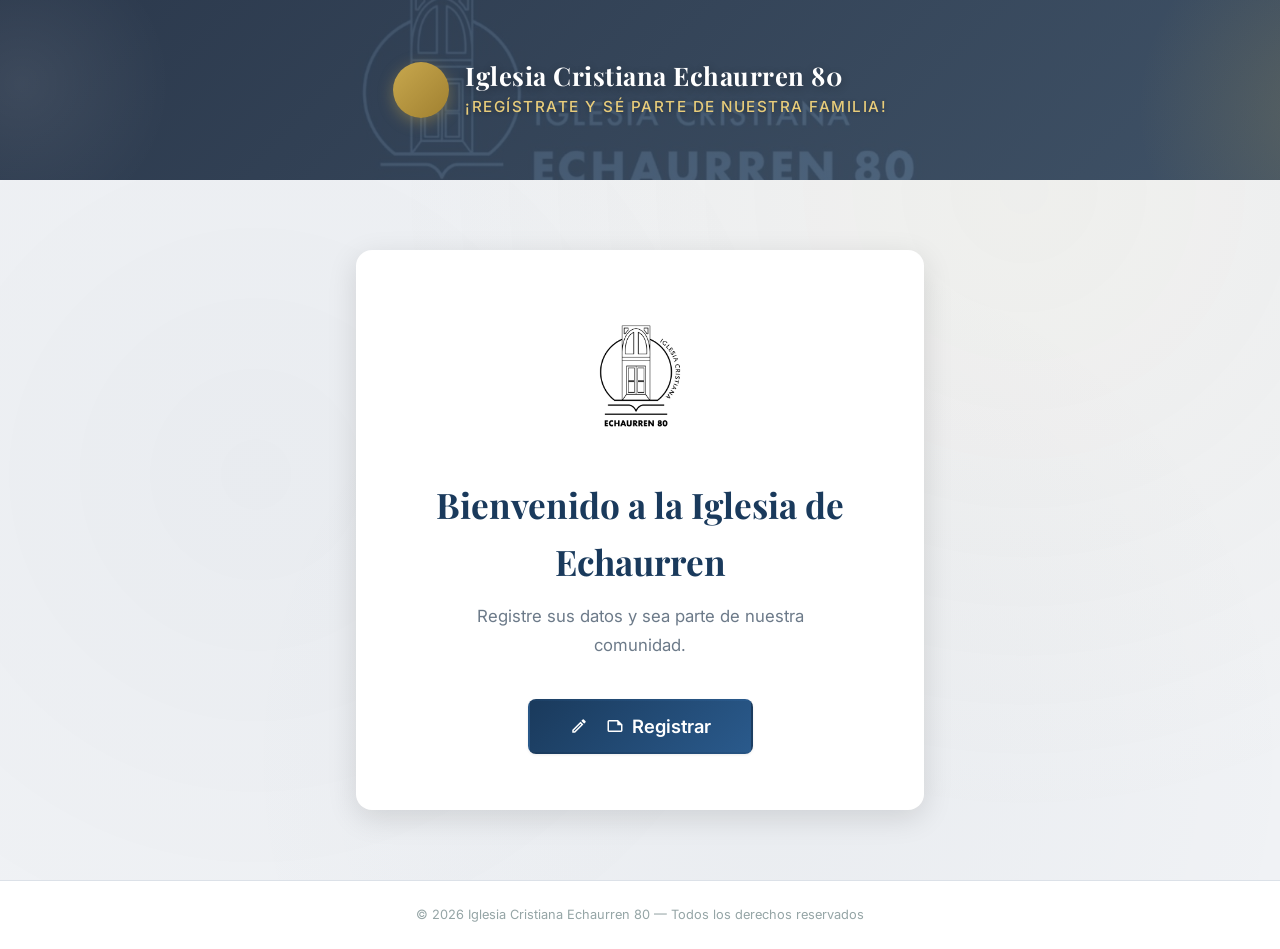
<file: index.html>
<!DOCTYPE html>
<html lang="es">
<head>
    <meta charset="UTF-8">
    <meta name="viewport" content="width=device-width, initial-scale=1.0">
    <title>Registro ICECH</title>
    <link rel="icon" type="image/x-icon" href="favicon.ico">
    <link rel="icon" type="image/png" sizes="32x32" href="favicon.png">
    <link rel="stylesheet" href="css/styles.css">
    <link rel="preconnect" href="https://fonts.googleapis.com">
    <link rel="preconnect" href="https://fonts.gstatic.com" crossorigin>
    <link href="https://fonts.googleapis.com/css2?family=Inter:wght@300;400;500;600;700&family=Playfair+Display:wght@600;700&display=swap" rel="stylesheet">
    <link href="https://fonts.googleapis.com/icon?family=Material+Icons+Outlined" rel="stylesheet">
</head>
<body>
    <div class="page-wrapper">
        <!-- Header -->
        <header class="header">
            <div class="header__overlay"></div>
            <div class="header__logo">
                <div class="header__icon">
                    <span class="material-icons-outlined">church</span>
                </div>
                <div class="header__text">
                    <h1 class="header__title">Iglesia Cristiana Echaurren 80</h1>
                    <p class="header__subtitle">¡Regístrate y sé parte de nuestra familia!</p>
                </div>
            </div>
        </header>

        <!-- Welcome Screen -->
        <section class="welcome-screen active" id="stepWelcome">
            <div class="welcome-container">
                <div class="welcome-logo">
                    <img src="NEGRO Propuesta colores logo echaurren.png" alt="Logo Iglesia Cristiana Echaurren 80">
                </div>
                <h2 class="welcome-title">Bienvenido a la Iglesia de Echaurren</h2>
                <p class="welcome-message">Registre sus datos y sea parte de nuestra comunidad.</p>
                <button type="button" class="btn btn--primary btn--large" onclick="startRegistration()">
                    <span class="material-icons-outlined">edit_note</span>
                    Registrar
                </button>
            </div>
        </section>

        <!-- Progress Bar -->
        <div class="progress-container" id="progressContainer" style="display: none;">
            <div class="progress-bar">
                <div class="progress-bar__fill" id="progressFill"></div>
            </div>
            <div class="progress-steps">
                <div class="progress-step active" data-step="1">
                    <div class="progress-step__circle">
                        <span class="material-icons-outlined">person</span>
                    </div>
                    <span class="progress-step__label">Información Personal</span>
                </div>
                <div class="progress-step" data-step="2">
                    <div class="progress-step__circle">
                        <span class="material-icons-outlined">family_restroom</span>
                    </div>
                    <span class="progress-step__label">Contacto y Familia</span>
                </div>
                <div class="progress-step" data-step="3">
                    <div class="progress-step__circle">
                        <span class="material-icons-outlined">auto_stories</span>
                    </div>
                    <span class="progress-step__label">Vida Espiritual</span>
                </div>
            </div>
        </div>

        <!-- Form Container -->
        <main class="form-container" id="formContainer" style="display: none;">
            <!-- Botón Salir -->
            <div class="exit-bar">
                <button type="button" class="btn btn--exit" onclick="exitRegistration()">
                    <span class="material-icons-outlined">arrow_back</span>
                    Salir
                </button>
            </div>

            <form id="censoForm" novalidate>

                <!-- Step 1: Información Personal -->
                <section class="form-step" id="step1">
                    <div class="form-step__header">
                        <h2 class="form-step__title">Información Personal</h2>
                        <p class="form-step__description">Ingrese sus datos personales básicos.</p>
                    </div>

                    <div class="form-grid">
                        <div class="form-group form-group--full">
                            <label class="form-label">
                                <span class="material-icons-outlined form-label__icon">groups</span>
                                ¿Es miembro de la Iglesia de Echaurren o es visita? <span class="required">*</span>
                            </label>
                            <div class="toggle-group">
                                <button type="button" class="toggle-btn toggle-btn--wide" id="tipoMiembro" onclick="toggleTipoAsistente('MIEMBRO')">
                                    <span class="material-icons-outlined">church</span> Miembro
                                </button>
                                <button type="button" class="toggle-btn toggle-btn--wide" id="tipoVisita" onclick="toggleTipoAsistente('VISITA')">
                                    <span class="material-icons-outlined">person_add</span> Visita
                                </button>
                            </div>
                            <input type="hidden" id="tipoAsistente" name="tipoAsistente" value="">
                            <span class="form-error" id="tipoAsistenteError">Por favor indique si es miembro o visita</span>
                        </div>

                        <!-- Campos que aparecen después de seleccionar tipo -->
                        <div class="form-group--conditional-fields" id="step1Fields" style="display: none;">
                            <!-- Campo condicional: Iglesia de origen (solo visitas) -->
                            <div class="form-group form-group--full visita-container" id="iglesiaOrigenContainer" style="display: none;">
                                <label for="iglesiaOrigen" class="form-label">
                                    <span class="material-icons-outlined form-label__icon">meeting_room</span>
                                    ¿Viene de otra iglesia? <span class="form-hint--inline">(opcional)</span>
                                </label>
                                <input type="text" id="iglesiaOrigen" name="iglesiaOrigen" class="form-input" 
                                       placeholder="Ej: Iglesia Bautista de Santiago">
                            </div>
                            <div class="form-group">
                                <label for="nombre" class="form-label">
                                    <span class="material-icons-outlined form-label__icon">badge</span>
                                    Nombre <span class="required">*</span>
                                </label>
                                <input type="text" id="nombre" name="nombre" class="form-input" 
                                       placeholder="Ej: Juan" required autocomplete="given-name">
                                <span class="form-error" id="nombreError">Por favor ingrese su nombre</span>
                            </div>

                            <div class="form-group">
                                <label for="apellido" class="form-label">
                                    <span class="material-icons-outlined form-label__icon">badge</span>
                                    Apellido <span class="required">*</span>
                                </label>
                                <input type="text" id="apellido" name="apellido" class="form-input" 
                                       placeholder="Ej: Pérez" required autocomplete="family-name">
                                <span class="form-error" id="apellidoError">Por favor ingrese su apellido</span>
                            </div>

                            <div class="form-group">
                                <label for="fechaNacimiento" class="form-label">
                                    <span class="material-icons-outlined form-label__icon">calendar_today</span>
                                    Fecha de Nacimiento <span class="required">*</span>
                                </label>
                                <input type="date" id="fechaNacimiento" name="fechaNacimiento" class="form-input" 
                                       required max="">
                                <span class="form-error" id="fechaNacimientoError">Por favor seleccione su fecha de nacimiento</span>
                            </div>

                            <div class="form-group">
                                <label for="estadoCivil" class="form-label">
                                    <span class="material-icons-outlined form-label__icon">favorite</span>
                                    Estado Civil <span class="required">*</span>
                                </label>
                                <div class="select-wrapper">
                                    <select id="estadoCivil" name="estadoCivil" class="form-select" required>
                                        <option value="" disabled selected>Seleccione una opción</option>
                                        <option value="SOLTERO">Soltero/a</option>
                                        <option value="CASADO">Casado/a</option>
                                        <option value="DIVORCIADO">Divorciado/a</option>
                                        <option value="VIUDO">Viudo/a</option>
                                    </select>
                                    <span class="material-icons-outlined select-arrow">expand_more</span>
                                </div>
                                <span class="form-error" id="estadoCivilError">Por favor seleccione su estado civil</span>
                            </div>
                        </div>
                    </div>

                    <div class="form-actions">
                        <div></div>
                        <button type="button" class="btn btn--primary" onclick="nextStep(2)">
                            Siguiente
                            <span class="material-icons-outlined">arrow_forward</span>
                        </button>
                    </div>
                </section>

                <!-- Step 2: Contacto y Familia -->
                <section class="form-step" id="step2">
                    <div class="form-step__header">
                        <h2 class="form-step__title">Contacto y Familia</h2>
                        <p class="form-step__description">Ingrese su información de contacto y datos familiares.</p>
                    </div>

                    <div class="form-grid">
                        <div class="form-group form-group--full">
                            <label for="direccion" class="form-label">
                                <span class="material-icons-outlined form-label__icon">home</span>
                                Dirección <span class="required">*</span>
                            </label>
                            <input type="text" id="direccion" name="direccion" class="form-input" 
                                   placeholder="Ej: Calle Echaurren 80" required autocomplete="street-address">
                            <span class="form-error" id="direccionError">Por favor ingrese su dirección</span>
                        </div>

                        <div class="form-group">
                            <label for="comuna" class="form-label">
                                <span class="material-icons-outlined form-label__icon">location_on</span>
                                Comuna <span class="required">*</span>
                            </label>
                            <div class="select-wrapper">
                                <select id="comuna" name="comuna" class="form-select" required>
                                    <option value="" disabled selected>Seleccione una comuna</option>
                                    <option value="Santiago">Santiago</option>
                                    <option value="Providencia">Providencia</option>
                                    <option value="Las Condes">Las Condes</option>
                                    <option value="Ñuñoa">Ñuñoa</option>
                                    <option value="Macul">Macul</option>
                                    <option value="La Florida">La Florida</option>
                                    <option value="Puente Alto">Puente Alto</option>
                                    <option value="Maipú">Maipú</option>
                                    <option value="San Bernardo">San Bernardo</option>
                                    <option value="La Granja">La Granja</option>
                                    <option value="San Ramón">San Ramón</option>
                                    <option value="La Pintana">La Pintana</option>
                                    <option value="El Bosque">El Bosque</option>
                                    <option value="San Miguel">San Miguel</option>
                                    <option value="La Cisterna">La Cisterna</option>
                                    <option value="Pedro Aguirre Cerda">Pedro Aguirre Cerda</option>
                                    <option value="Lo Espejo">Lo Espejo</option>
                                    <option value="Cerrillos">Cerrillos</option>
                                    <option value="Estación Central">Estación Central</option>
                                    <option value="Quinta Normal">Quinta Normal</option>
                                    <option value="Lo Prado">Lo Prado</option>
                                    <option value="Pudahuel">Pudahuel</option>
                                    <option value="Cerro Navia">Cerro Navia</option>
                                    <option value="Renca">Renca</option>
                                    <option value="Quilicura">Quilicura</option>
                                    <option value="Independencia">Independencia</option>
                                    <option value="Recoleta">Recoleta</option>
                                    <option value="Conchalí">Conchalí</option>
                                    <option value="Huechuraba">Huechuraba</option>
                                    <option value="Vitacura">Vitacura</option>
                                    <option value="Lo Barnechea">Lo Barnechea</option>
                                    <option value="La Reina">La Reina</option>
                                    <option value="Peñalolén">Peñalolén</option>
                                    <option value="San Joaquín">San Joaquín</option>
                                    <option value="Otra">Otra</option>
                                </select>
                                <span class="material-icons-outlined select-arrow">expand_more</span>
                            </div>
                            <span class="form-error" id="comunaError">Por favor seleccione su comuna</span>
                        </div>

                        <div class="form-group">
                            <label for="profesion" class="form-label">
                                <span class="material-icons-outlined form-label__icon">work</span>
                                Profesión / Ocupación
                            </label>
                            <input type="text" id="profesion" name="profesion" class="form-input" 
                                   placeholder="Ej: Ingeniero, Estudiante, Dueña de casa">
                        </div>

                        <!-- Teléfono con código de país -->
                        <div class="form-group">
                            <label for="telefono" class="form-label">
                                <span class="material-icons-outlined form-label__icon">phone</span>
                                Teléfono
                            </label>
                            <div class="phone-input-group">
                                <select id="codigoPais" class="phone-code-select">
                                    <option value="+56">🇨🇱 +56</option>
                                    <option value="+54">🇦🇷 +54</option>
                                    <option value="+591">🇧🇴 +591</option>
                                    <option value="+55">🇧🇷 +55</option>
                                    <option value="+57">🇨🇴 +57</option>
                                    <option value="+593">🇪🇨 +593</option>
                                    <option value="+52">🇲🇽 +52</option>
                                    <option value="+51">🇵🇪 +51</option>
                                    <option value="+595">🇵🇾 +595</option>
                                    <option value="+598">🇺🇾 +598</option>
                                    <option value="+58">🇻🇪 +58</option>
                                    <option value="+509">🇭🇹 +509</option>
                                    <option value="+1">🇺🇸 +1</option>
                                    <option value="+34">🇪🇸 +34</option>
                                </select>
                                <input type="tel" id="telefono" name="telefono" class="form-input phone-number-input"
                                       placeholder="9 1234 5678">
                            </div>
                            <span class="form-error" id="telefonoError">Por favor ingrese un número de teléfono válido</span>
                        </div>

                        <!-- Email -->
                        <div class="form-group">
                            <label for="email" class="form-label">
                                <span class="material-icons-outlined form-label__icon">email</span>
                                Correo Electrónico
                            </label>
                            <input type="email" id="email" name="email" class="form-input"
                                   placeholder="ejemplo@correo.com">
                            <span class="form-error" id="emailError">Por favor ingrese un correo electrónico válido</span>
                        </div>

                        <div class="form-group form-group--full">
                            <label class="form-label">
                                <span class="material-icons-outlined form-label__icon">child_care</span>
                                ¿Tiene hijos?
                            </label>
                            <div class="toggle-group">
                                <button type="button" class="toggle-btn" id="hijosNo" onclick="toggleHijos(false)">
                                    <span class="material-icons-outlined">close</span> No
                                </button>
                                <button type="button" class="toggle-btn" id="hijosSi" onclick="toggleHijos(true)">
                                    <span class="material-icons-outlined">check</span> Sí
                                </button>
                            </div>
                        </div>

                        <!-- Campos dinámicos para hijos -->
                        <div class="form-group form-group--full hijos-container" id="hijosContainer" style="display: none;">
                            <label class="form-label">
                                <span class="material-icons-outlined form-label__icon">group</span>
                                Nombre de los hijos
                            </label>
                            <div id="hijosFields">
                                <div class="hijo-field">
                                    <input type="text" name="hijo_1" class="form-input" 
                                           placeholder="Nombre del hijo/a">
                                    <button type="button" class="btn-icon btn-icon--remove" onclick="removeHijo(this)" title="Eliminar">
                                        <span class="material-icons-outlined">remove_circle</span>
                                    </button>
                                </div>
                            </div>
                            <button type="button" class="btn btn--outline btn--sm" onclick="addHijo()">
                                <span class="material-icons-outlined">add_circle</span>
                                Agregar otro hijo
                            </button>
                        </div>
                    </div>

                    <div class="form-actions">
                        <button type="button" class="btn btn--secondary" onclick="prevStep(1)">
                            <span class="material-icons-outlined">arrow_back</span>
                            Anterior
                        </button>
                        <button type="button" class="btn btn--primary" onclick="nextStep(3)">
                            Siguiente
                            <span class="material-icons-outlined">arrow_forward</span>
                        </button>
                    </div>
                </section>

                <!-- Step 3: Vida Espiritual -->
                <section class="form-step" id="step3">
                    <div class="form-step__header">
                        <h2 class="form-step__title">Vida Espiritual</h2>
                        <p class="form-step__description">Cuéntenos sobre su vida espiritual.</p>
                    </div>

                    <div class="form-grid">
                        <div class="form-group form-group--full">
                            <label class="form-label">
                                <span class="material-icons-outlined form-label__icon">water_drop</span>
                                ¿Ha sido bautizado/a? <span class="required">*</span>
                            </label>
                            <div class="toggle-group">
                                <button type="button" class="toggle-btn" id="bautizadoNo" onclick="toggleBautizado(false)">
                                    <span class="material-icons-outlined">close</span> No
                                </button>
                                <button type="button" class="toggle-btn" id="bautizadoSi" onclick="toggleBautizado(true)">
                                    <span class="material-icons-outlined">check</span> Sí
                                </button>
                            </div>
                            <input type="hidden" id="bautizado" name="bautizado" value="">
                            <span class="form-error" id="bautizadoError">Por favor indique si ha sido bautizado/a</span>
                        </div>

                        <div class="form-group form-group--full">
                            <label for="fechaConversion" class="form-label">
                                <span class="material-icons-outlined form-label__icon">event</span>
                                Fecha Aproximada de Conversión
                            </label>
                            <div class="date-approx-group">
                                <div class="date-approx-field">
                                    <label for="mesConversion" class="form-label--small">Mes</label>
                                    <div class="select-wrapper">
                                        <select id="mesConversion" name="mesConversion" class="form-select">
                                            <option value="" disabled selected>Mes</option>
                                            <option value="01">Enero</option>
                                            <option value="02">Febrero</option>
                                            <option value="03">Marzo</option>
                                            <option value="04">Abril</option>
                                            <option value="05">Mayo</option>
                                            <option value="06">Junio</option>
                                            <option value="07">Julio</option>
                                            <option value="08">Agosto</option>
                                            <option value="09">Septiembre</option>
                                            <option value="10">Octubre</option>
                                            <option value="11">Noviembre</option>
                                            <option value="12">Diciembre</option>
                                        </select>
                                        <span class="material-icons-outlined select-arrow">expand_more</span>
                                    </div>
                                </div>
                                <div class="date-approx-field">
                                    <label for="anioConversion" class="form-label--small">Año</label>
                                    <input type="number" id="anioConversion" name="anioConversion" class="form-input" 
                                           placeholder="Ej: 2010" min="1950" max="2026">
                                </div>
                            </div>
                            <p class="form-hint">Si no recuerda la fecha exacta, puede indicar solo el año.</p>
                        </div>
                    </div>

                    <div class="form-actions">
                        <button type="button" class="btn btn--secondary" onclick="prevStep(2)">
                            <span class="material-icons-outlined">arrow_back</span>
                            Anterior
                        </button>
                        <button type="button" class="btn btn--primary btn--success" onclick="submitForm()">
                            <span class="material-icons-outlined">send</span>
                            Enviar Registro
                        </button>
                    </div>
                </section>

                <!-- Loading State -->
                <section class="form-step" id="stepLoading">
                    <div class="loading-container">
                        <div class="loading-spinner"></div>
                        <h2 class="loading-title">Enviando registro...</h2>
                        <p class="loading-message">Por favor espere mientras guardamos sus datos.</p>
                    </div>
                </section>

                <!-- Error State -->
                <section class="form-step" id="stepError">
                    <div class="error-container">
                        <div class="error-icon">
                            <span class="material-icons-outlined">error_outline</span>
                        </div>
                        <h2 class="error-title">Error al enviar</h2>
                        <p class="error-message">No se pudo guardar el registro. Por favor verifique su conexión a internet e intente nuevamente.</p>
                        <p id="errorDetail" class="error-message" style="display:none; font-size: 0.85rem; color: #b91c1c; margin-top: 8px; background: #fef2f2; padding: 8px 12px; border-radius: 6px; word-break: break-word;"></p>
                        <div class="error-actions">
                            <button type="button" class="btn btn--primary" onclick="retrySubmit()">
                                <span class="material-icons-outlined">refresh</span>
                                Reintentar
                            </button>
                            <button type="button" class="btn btn--secondary" onclick="resetForm()">
                                <span class="material-icons-outlined">arrow_back</span>
                                Volver al inicio
                            </button>
                        </div>
                    </div>
                </section>

                <!-- Success Message -->
                <section class="form-step" id="stepSuccess">
                    <div class="success-container">
                        <div class="success-icon">
                            <span class="material-icons-outlined">check_circle</span>
                        </div>
                        <h2 class="success-title">¡Registro Exitoso!</h2>
                        <p class="success-message">Gracias por registrarte en la Iglesia Cristiana Echaurren 80. Sus datos han sido guardados correctamente.</p>
                        <button type="button" class="btn btn--primary" onclick="resetForm()">
                            <span class="material-icons-outlined">refresh</span>
                            Registrar otra persona
                        </button>
                    </div>
                </section>

            </form>
        </main>

        <!-- Footer -->
        <footer class="footer">
            <p>&copy; 2026 Iglesia Cristiana Echaurren 80 &mdash; Todos los derechos reservados</p>
        </footer>
    </div>

    <script src="js/app.js"></script>
</body>
</html>
</file>
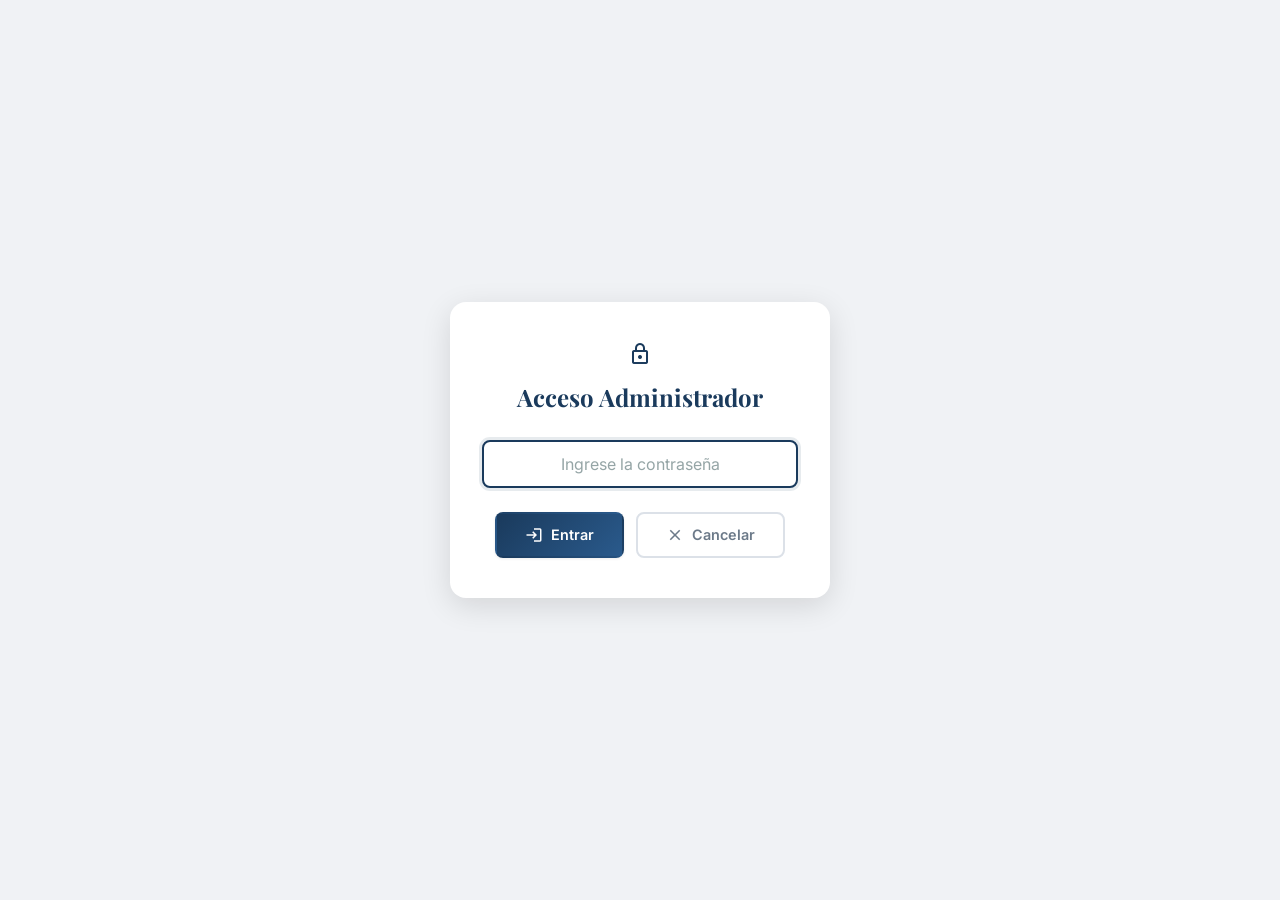
<file: admin.html>
<!DOCTYPE html>
<html lang="es">
<head>
    <meta charset="UTF-8">
    <meta name="viewport" content="width=device-width, initial-scale=1.0">
    <title>Admin — ICECH</title>
    <link rel="icon" type="image/x-icon" href="favicon.ico">
    <link rel="icon" type="image/png" sizes="32x32" href="favicon.png">
    <link rel="stylesheet" href="css/styles.css">
    <link rel="preconnect" href="https://fonts.googleapis.com">
    <link rel="preconnect" href="https://fonts.gstatic.com" crossorigin>
    <link href="https://fonts.googleapis.com/css2?family=Inter:wght@300;400;500;600;700&family=Playfair+Display:wght@600;700&display=swap" rel="stylesheet">
    <link href="https://fonts.googleapis.com/icon?family=Material+Icons+Outlined" rel="stylesheet">
</head>
<body>
    <!-- Admin Panel -->
    <div class="admin-overlay" id="adminOverlay">
        <!-- Login Modal -->
        <div class="admin-login" id="adminLogin">
            <div class="admin-login__card">
                <span class="material-icons-outlined admin-login__icon">lock</span>
                <h2 class="admin-login__title">Acceso Administrador</h2>
                <div class="admin-login__field">
                    <input type="password" id="adminPassword" class="form-input" placeholder="Ingrese la contraseña" onkeydown="if(event.key==='Enter') adminLogin()">
                    <p id="adminPasswordError" class="form-error">Contraseña incorrecta</p>
                </div>
                <div class="admin-login__actions">
                    <button type="button" class="btn btn--primary" onclick="adminLogin()">
                        <span class="material-icons-outlined">login</span> Entrar
                    </button>
                    <button type="button" class="btn btn--secondary" onclick="window.location.href='index.html'">
                        <span class="material-icons-outlined">close</span> Cancelar
                    </button>
                </div>
            </div>
        </div>

        <!-- Admin Dashboard -->
        <div class="admin-dashboard" id="adminDashboard" style="display: none;">
            <div class="admin-dashboard__header">
                <h2 class="admin-dashboard__title">
                    <span class="material-icons-outlined">dashboard</span>
                    Panel de Administración
                </h2>
                <div class="admin-dashboard__actions">
                    <button type="button" class="btn btn--secondary btn--sm" onclick="loadAdminData()">
                        <span class="material-icons-outlined">refresh</span> Actualizar
                    </button>
                    <button type="button" class="btn btn--exit btn--sm" onclick="window.location.href='index.html'">
                        <span class="material-icons-outlined">logout</span> Salir
                    </button>
                </div>
            </div>
            <div class="admin-dashboard__stats" id="adminStats"></div>
            <div class="admin-dashboard__search">
                <span class="material-icons-outlined">search</span>
                <input type="text" id="adminSearch" class="form-input" placeholder="Buscar por nombre, apellido, comuna..." oninput="filterAdminTable()">
            </div>
            <div class="admin-table-wrapper">
                <table class="admin-table" id="adminTable">
                    <thead id="adminTableHead"></thead>
                    <tbody id="adminTableBody"></tbody>
                </table>
                <div class="admin-empty" id="adminEmpty" style="display: none;">
                    <span class="material-icons-outlined">inbox</span>
                    <p>No hay registros</p>
                </div>
                <div class="admin-loading" id="adminLoading">
                    <div class="loading-spinner"></div>
                    <p>Cargando registros...</p>
                </div>
            </div>
        </div>
    </div>

    <!-- Modal Editar Registro -->
    <div class="modal-overlay" id="editModal" style="display: none;">
        <div class="modal-card">
            <div class="modal-header">
                <h3><span class="material-icons-outlined">edit</span> Editar Registro</h3>
                <button type="button" class="btn-icon" onclick="closeEditModal()">
                    <span class="material-icons-outlined">close</span>
                </button>
            </div>
            <div class="modal-body" id="editModalBody"></div>
            <div class="modal-footer">
                <button type="button" class="btn btn--primary" onclick="saveEditedRecord()">
                    <span class="material-icons-outlined">save</span> Guardar
                </button>
                <button type="button" class="btn btn--secondary" onclick="closeEditModal()">
                    Cancelar
                </button>
            </div>
        </div>
    </div>

    <!-- Modal Confirmar Eliminar -->
    <div class="modal-overlay" id="deleteModal" style="display: none;">
        <div class="modal-card modal-card--sm">
            <div class="modal-header modal-header--danger">
                <h3><span class="material-icons-outlined">warning</span> Confirmar Eliminación</h3>
            </div>
            <div class="modal-body">
                <p>¿Está seguro de que desea eliminar este registro?</p>
                <p class="modal-record-name" id="deleteRecordName"></p>
                <p class="modal-warning">Esta acción no se puede deshacer.</p>
            </div>
            <div class="modal-footer">
                <button type="button" class="btn btn--danger" onclick="confirmDelete()">
                    <span class="material-icons-outlined">delete</span> Eliminar
                </button>
                <button type="button" class="btn btn--secondary" onclick="closeDeleteModal()">
                    Cancelar
                </button>
            </div>
        </div>
    </div>

    <script src="js/app.js"></script>
    <script>
        // Auto-focus en el campo de contraseña al cargar
        document.addEventListener('DOMContentLoaded', function () {
            document.getElementById('adminPassword').focus();
        });
    </script>
</body>
</html>
</file>
<file: css/styles.css>
/* ========================================
   CENSO IGLESIA CRISTIANA ECHAURREN 80
   Estilos principales
   ======================================== */

/* --- Reset & Variables --- */
:root {
    --color-primary: #1a3a5c;
    --color-primary-light: #2a5a8c;
    --color-primary-dark: #0f2440;
    --color-accent: #c8a84e;
    --color-accent-light: #e8cc7a;
    --color-accent-dark: #a08030;
    --color-success: #2e7d4f;
    --color-success-light: #e8f5e9;
    --color-error: #c0392b;
    --color-error-light: #fdecea;
    --color-bg: #f0f2f5;
    --color-bg-card: #ffffff;
    --color-text: #2c3e50;
    --color-text-light: #6c7a89;
    --color-text-lighter: #95a5a6;
    --color-border: #dce1e8;
    --color-border-focus: #1a3a5c;
    --shadow-sm: 0 1px 3px rgba(0, 0, 0, 0.08);
    --shadow-md: 0 4px 12px rgba(0, 0, 0, 0.1);
    --shadow-lg: 0 8px 30px rgba(0, 0, 0, 0.12);
    --shadow-xl: 0 12px 40px rgba(0, 0, 0, 0.15);
    --radius-sm: 8px;
    --radius-md: 12px;
    --radius-lg: 16px;
    --radius-xl: 24px;
    --transition: all 0.3s cubic-bezier(0.4, 0, 0.2, 1);
    --font-sans: 'Inter', -apple-system, BlinkMacSystemFont, 'Segoe UI', sans-serif;
    --font-display: 'Playfair Display', Georgia, serif;
}

*, *::before, *::after {
    margin: 0;
    padding: 0;
    box-sizing: border-box;
}

html {
    font-size: 16px;
    scroll-behavior: smooth;
}

body {
    font-family: var(--font-sans);
    background-color: var(--color-bg);
    color: var(--color-text);
    line-height: 1.6;
    min-height: 100vh;
    -webkit-font-smoothing: antialiased;
    -moz-osx-font-smoothing: grayscale;
}

/* --- Background Pattern --- */
.page-wrapper {
    min-height: 100vh;
    display: flex;
    flex-direction: column;
    background-image: 
        radial-gradient(circle at 20% 50%, rgba(26, 58, 92, 0.03) 0%, transparent 50%),
        radial-gradient(circle at 80% 20%, rgba(200, 168, 78, 0.05) 0%, transparent 50%),
        radial-gradient(circle at 60% 80%, rgba(26, 58, 92, 0.03) 0%, transparent 50%);
}

/* ========================================
   HEADER
   ======================================== */
.header {
    background: url('../banner.jpg') center center / cover no-repeat;
    padding: 3rem 2rem;
    text-align: center;
    position: relative;
    overflow: hidden;
    min-height: 180px;
    display: flex;
    align-items: center;
    justify-content: center;
}

.header__overlay {
    position: absolute;
    inset: 0;
    background: linear-gradient(135deg, rgba(15, 36, 64, 0.82) 0%, rgba(26, 58, 92, 0.75) 100%);
    z-index: 0;
}

.header::before {
    content: '';
    position: absolute;
    top: -50%;
    right: -20%;
    width: 400px;
    height: 400px;
    background: radial-gradient(circle, rgba(200, 168, 78, 0.2) 0%, transparent 70%);
    border-radius: 50%;
    z-index: 1;
}

.header::after {
    content: '';
    position: absolute;
    bottom: -30%;
    left: -10%;
    width: 300px;
    height: 300px;
    background: radial-gradient(circle, rgba(255, 255, 255, 0.08) 0%, transparent 70%);
    border-radius: 50%;
    z-index: 1;
}

.header__logo {
    display: flex;
    align-items: center;
    justify-content: center;
    gap: 1rem;
    position: relative;
    z-index: 2;
}

.header__icon {
    width: 56px;
    height: 56px;
    background: linear-gradient(135deg, var(--color-accent) 0%, var(--color-accent-dark) 100%);
    border-radius: 50%;
    display: flex;
    align-items: center;
    justify-content: center;
    box-shadow: 0 4px 15px rgba(200, 168, 78, 0.4);
}

.header__icon .material-icons-outlined {
    font-size: 28px;
    color: white;
}

.header__text {
    text-align: left;
}

.header__title {
    font-family: var(--font-display);
    font-size: 1.6rem;
    font-weight: 700;
    color: white;
    letter-spacing: 0.5px;
    line-height: 1.2;
    text-shadow: 0 2px 8px rgba(0, 0, 0, 0.3);
}

.header__subtitle {
    font-size: 0.95rem;
    color: var(--color-accent-light);
    font-weight: 500;
    letter-spacing: 1.5px;
    text-transform: uppercase;
    margin-top: 4px;
    text-shadow: 0 1px 4px rgba(0, 0, 0, 0.3);
}

/* ========================================
   PROGRESS BAR
   ======================================== */
.progress-container {
    max-width: 720px;
    margin: 0 auto;
    padding: 2rem 2rem 0;
    width: 100%;
}

.progress-bar {
    height: 4px;
    background: var(--color-border);
    border-radius: 4px;
    overflow: hidden;
    margin-bottom: 1.25rem;
}

.progress-bar__fill {
    height: 100%;
    background: linear-gradient(90deg, var(--color-primary) 0%, var(--color-accent) 100%);
    border-radius: 4px;
    width: 33.33%;
    transition: width 0.5s cubic-bezier(0.4, 0, 0.2, 1);
}

.progress-steps {
    display: flex;
    justify-content: space-between;
    gap: 0.5rem;
}

.progress-step {
    display: flex;
    flex-direction: column;
    align-items: center;
    gap: 0.5rem;
    flex: 1;
    cursor: default;
    transition: var(--transition);
}

.progress-step__circle {
    width: 44px;
    height: 44px;
    border-radius: 50%;
    display: flex;
    align-items: center;
    justify-content: center;
    background: var(--color-bg);
    border: 2px solid var(--color-border);
    transition: var(--transition);
}

.progress-step__circle .material-icons-outlined {
    font-size: 20px;
    color: var(--color-text-lighter);
    transition: var(--transition);
}

.progress-step__label {
    font-size: 0.75rem;
    font-weight: 500;
    color: var(--color-text-lighter);
    text-align: center;
    transition: var(--transition);
}

/* Active step */
.progress-step.active .progress-step__circle {
    background: var(--color-primary);
    border-color: var(--color-primary);
    box-shadow: 0 4px 12px rgba(26, 58, 92, 0.3);
    transform: scale(1.1);
}

.progress-step.active .progress-step__circle .material-icons-outlined {
    color: white;
}

.progress-step.active .progress-step__label {
    color: var(--color-primary);
    font-weight: 600;
}

/* Completed step */
.progress-step.completed .progress-step__circle {
    background: var(--color-success);
    border-color: var(--color-success);
}

.progress-step.completed .progress-step__circle .material-icons-outlined {
    color: white;
}

.progress-step.completed .progress-step__label {
    color: var(--color-success);
}

/* ========================================
   FORM CONTAINER
   ======================================== */
.form-container {
    max-width: 720px;
    margin: 0 auto;
    padding: 1.5rem 2rem 2rem;
    width: 100%;
    flex: 1;
}

.form-step {
    display: none;
    animation: fadeSlideIn 0.4s ease-out;
}

.form-step.active {
    display: block;
}

@keyframes fadeSlideIn {
    from {
        opacity: 0;
        transform: translateY(16px);
    }
    to {
        opacity: 1;
        transform: translateY(0);
    }
}

.form-step__header {
    margin-bottom: 2rem;
}

.form-step__title {
    font-family: var(--font-display);
    font-size: 1.6rem;
    font-weight: 700;
    color: var(--color-primary);
    margin-bottom: 0.25rem;
}

.form-step__description {
    font-size: 0.9rem;
    color: var(--color-text-light);
}

/* --- Form Grid --- */
.form-grid {
    display: grid;
    grid-template-columns: 1fr 1fr;
    gap: 1.25rem;
    background: var(--color-bg-card);
    padding: 2rem;
    border-radius: var(--radius-lg);
    box-shadow: var(--shadow-md);
    border: 1px solid rgba(0, 0, 0, 0.04);
}

.form-group--full {
    grid-column: 1 / -1;
}

/* --- Form Labels --- */
.form-label {
    display: flex;
    align-items: center;
    gap: 0.4rem;
    font-size: 0.85rem;
    font-weight: 600;
    color: var(--color-text);
    margin-bottom: 0.5rem;
}

.form-label__icon {
    font-size: 18px;
    color: var(--color-primary);
}

.form-label--small {
    font-size: 0.78rem;
    font-weight: 500;
    color: var(--color-text-light);
    margin-bottom: 0.35rem;
    display: block;
}

.required {
    color: var(--color-error);
    font-weight: 700;
}

/* --- Form Inputs --- */
.form-input {
    width: 100%;
    padding: 0.75rem 1rem;
    font-family: var(--font-sans);
    font-size: 0.9rem;
    color: var(--color-text);
    background: var(--color-bg);
    border: 2px solid var(--color-border);
    border-radius: var(--radius-sm);
    transition: var(--transition);
    outline: none;
}

.form-input::placeholder {
    color: var(--color-text-lighter);
}

.form-input:hover {
    border-color: var(--color-primary-light);
}

.form-input:focus {
    border-color: var(--color-primary);
    background: white;
    box-shadow: 0 0 0 3px rgba(26, 58, 92, 0.1);
}

.form-input.error {
    border-color: var(--color-error);
    background: var(--color-error-light);
}

.form-input.error:focus {
    box-shadow: 0 0 0 3px rgba(192, 57, 43, 0.1);
}

/* --- Phone Input Group --- */
.phone-input-group {
    display: flex;
    gap: 0;
    align-items: stretch;
}

.phone-code-select {
    flex-shrink: 0;
    width: 110px;
    padding: 12px 8px;
    font-size: 1rem;
    border: 1px solid var(--color-border);
    border-right: none;
    border-radius: var(--radius-md) 0 0 var(--radius-md);
    background: var(--color-surface);
    color: var(--color-text);
    cursor: pointer;
    appearance: none;
    -webkit-appearance: none;
    background-image: url("data:image/svg+xml,%3Csvg xmlns='http://www.w3.org/2000/svg' width='12' height='12' viewBox='0 0 12 12'%3E%3Cpath fill='%23666' d='M6 8L1 3h10z'/%3E%3C/svg%3E");
    background-repeat: no-repeat;
    background-position: right 6px center;
    padding-right: 22px;
}

.phone-code-select:focus {
    outline: none;
    border-color: var(--color-primary);
    box-shadow: 0 0 0 3px var(--shadow-focus);
}

.phone-number-input {
    flex: 1;
    border-radius: 0 var(--radius-md) var(--radius-md) 0 !important;
    border-left: 1px solid var(--color-border) !important;
}

.phone-input-group .phone-code-select.error {
    border-color: var(--color-error);
    background-color: var(--color-error-light);
}

.phone-input-group .phone-number-input.error {
    border-color: var(--color-error);
    background-color: var(--color-error-light);
}

/* --- Select --- */
.select-wrapper {
    position: relative;
}

.form-select {
    width: 100%;
    padding: 0.75rem 2.5rem 0.75rem 1rem;
    font-family: var(--font-sans);
    font-size: 0.9rem;
    color: var(--color-text);
    background: var(--color-bg);
    border: 2px solid var(--color-border);
    border-radius: var(--radius-sm);
    transition: var(--transition);
    outline: none;
    appearance: none;
    -webkit-appearance: none;
    cursor: pointer;
}

.form-select:hover {
    border-color: var(--color-primary-light);
}

.form-select:focus {
    border-color: var(--color-primary);
    background: white;
    box-shadow: 0 0 0 3px rgba(26, 58, 92, 0.1);
}

.form-select.error {
    border-color: var(--color-error);
    background: var(--color-error-light);
}

.select-arrow {
    position: absolute;
    right: 12px;
    top: 50%;
    transform: translateY(-50%);
    color: var(--color-text-lighter);
    pointer-events: none;
    font-size: 20px;
}

/* --- Error Messages --- */
.form-error {
    display: none;
    font-size: 0.78rem;
    color: var(--color-error);
    margin-top: 0.35rem;
    padding-left: 0.25rem;
    font-weight: 500;
}

.form-error.visible {
    display: block;
    animation: shakeError 0.4s ease-in-out;
}

@keyframes shakeError {
    0%, 100% { transform: translateX(0); }
    25% { transform: translateX(-4px); }
    75% { transform: translateX(4px); }
}

/* --- Hint Text --- */
.form-hint {
    font-size: 0.78rem;
    color: var(--color-text-lighter);
    margin-top: 0.35rem;
    font-style: italic;
}

.form-hint--inline {
    font-size: 0.78rem;
    color: var(--color-text-lighter);
    font-weight: 400;
    font-style: italic;
}

.visita-container {
    animation: fadeSlideIn 0.3s ease-out;
}

/* --- Toggle Buttons --- */
.toggle-group {
    display: flex;
    gap: 0.75rem;
}

.toggle-btn {
    display: flex;
    align-items: center;
    gap: 0.4rem;
    padding: 0.65rem 1.5rem;
    font-family: var(--font-sans);
    font-size: 0.9rem;
    font-weight: 500;
    color: var(--color-text-light);
    background: var(--color-bg);
    border: 2px solid var(--color-border);
    border-radius: var(--radius-sm);
    cursor: pointer;
    transition: var(--transition);
    outline: none;
}

.toggle-btn .material-icons-outlined {
    font-size: 18px;
}

.toggle-btn:hover {
    border-color: var(--color-primary-light);
    color: var(--color-primary);
}

.toggle-btn--wide {
    flex: 1;
    justify-content: center;
    min-width: 120px;
}

.toggle-btn.active {
    background: var(--color-primary);
    border-color: var(--color-primary);
    color: white;
    box-shadow: 0 2px 8px rgba(26, 58, 92, 0.3);
}

.toggle-btn.active-yes {
    background: var(--color-success);
    border-color: var(--color-success);
    color: white;
    box-shadow: 0 2px 8px rgba(46, 125, 79, 0.3);
}

/* --- Hijos (children) fields --- */
.hijos-container {
    animation: fadeSlideIn 0.3s ease-out;
}

.hijo-field {
    display: flex;
    gap: 0.5rem;
    align-items: center;
    margin-bottom: 0.75rem;
}

.hijo-field .form-input {
    flex: 1;
}

.btn-icon {
    width: 36px;
    height: 36px;
    border: none;
    border-radius: 50%;
    display: flex;
    align-items: center;
    justify-content: center;
    cursor: pointer;
    transition: var(--transition);
    background: transparent;
}

.btn-icon--remove .material-icons-outlined {
    font-size: 22px;
    color: var(--color-error);
}

.btn-icon--remove:hover {
    background: var(--color-error-light);
    transform: scale(1.1);
}

/* --- Date Approx Group --- */
.date-approx-group {
    display: flex;
    gap: 1rem;
}

.date-approx-field {
    flex: 1;
}

/* ========================================
   BUTTONS
   ======================================== */
.btn {
    display: inline-flex;
    align-items: center;
    gap: 0.5rem;
    padding: 0.75rem 1.75rem;
    font-family: var(--font-sans);
    font-size: 0.9rem;
    font-weight: 600;
    border: 2px solid transparent;
    border-radius: var(--radius-sm);
    cursor: pointer;
    transition: var(--transition);
    outline: none;
    text-decoration: none;
    line-height: 1;
}

.btn .material-icons-outlined {
    font-size: 18px;
}

.btn--primary {
    background: linear-gradient(135deg, var(--color-primary) 0%, var(--color-primary-light) 100%);
    color: white;
    box-shadow: var(--shadow-sm);
}

.btn--primary:hover {
    box-shadow: var(--shadow-md);
    transform: translateY(-1px);
}

.btn--primary:active {
    transform: translateY(0);
    box-shadow: var(--shadow-sm);
}

.btn--success {
    background: linear-gradient(135deg, var(--color-success) 0%, #38a169 100%);
}

.btn--secondary {
    background: transparent;
    color: var(--color-text-light);
    border-color: var(--color-border);
}

.btn--secondary:hover {
    border-color: var(--color-primary);
    color: var(--color-primary);
    background: rgba(26, 58, 92, 0.04);
}

.btn--outline {
    background: transparent;
    color: var(--color-primary);
    border-color: var(--color-primary);
    padding: 0.5rem 1rem;
    font-size: 0.82rem;
}

.btn--outline:hover {
    background: var(--color-primary);
    color: white;
}

.btn--sm {
    padding: 0.5rem 1rem;
    font-size: 0.82rem;
}

/* --- Form Actions --- */
.form-actions {
    display: flex;
    justify-content: space-between;
    align-items: center;
    margin-top: 2rem;
    padding-top: 1.5rem;
}

/* ========================================
   WELCOME SCREEN
   ======================================== */
.welcome-screen {
    display: none;
    max-width: 600px;
    margin: 0 auto;
    padding: 0 1rem;
    min-height: calc(100vh - 200px);
    align-items: center;
    justify-content: center;
}

.welcome-screen.active {
    display: flex;
}

.welcome-container {
    text-align: center;
    padding: 3.5rem 2rem;
    background: var(--color-bg-card);
    border-radius: var(--radius-lg);
    box-shadow: var(--shadow-lg);
    width: 100%;
    display: flex;
    flex-direction: column;
    align-items: center;
    justify-content: center;
}

.welcome-icon {
    margin-bottom: 1.5rem;
}

.welcome-icon .material-icons-outlined {
    font-size: 80px;
    color: var(--color-primary);
    animation: welcomeFade 0.8s ease-out;
}

.welcome-logo {
    margin-bottom: 1.5rem;
}

.welcome-logo img {
    width: 160px;
    height: auto;
    animation: welcomeFade 0.8s ease-out;
}

@keyframes welcomeFade {
    0% { transform: translateY(-20px); opacity: 0; }
    100% { transform: translateY(0); opacity: 1; }
}

.welcome-title {
    font-family: var(--font-display);
    font-size: 2.2rem;
    color: var(--color-primary);
    margin-bottom: 0.75rem;
}

.welcome-message {
    font-size: 1.05rem;
    color: var(--color-text-light);
    max-width: 400px;
    margin: 0 auto 2.5rem;
    line-height: 1.7;
}

.btn--large {
    padding: 1rem 2.5rem;
    font-size: 1.15rem;
    gap: 0.5rem;
}

/* --- Exit Bar --- */
.exit-bar {
    display: flex;
    justify-content: flex-start;
    margin-bottom: 1rem;
}

.btn--exit {
    display: inline-flex;
    align-items: center;
    gap: 0.35rem;
    padding: 0.5rem 1.2rem;
    font-size: 0.9rem;
    font-weight: 500;
    color: var(--color-text-light);
    background: var(--color-bg-card);
    border: 1px solid var(--color-border);
    border-radius: var(--radius-sm);
    cursor: pointer;
    transition: var(--transition);
}

.btn--exit:hover {
    color: var(--color-error);
    border-color: var(--color-error);
    background: var(--color-error-light);
}

/* ========================================
   SUCCESS STATE
   ======================================== */
.success-container {
    text-align: center;
    padding: 3rem 2rem;
    background: var(--color-bg-card);
    border-radius: var(--radius-lg);
    box-shadow: var(--shadow-md);
}

.success-icon {
    margin-bottom: 1.5rem;
}

.success-icon .material-icons-outlined {
    font-size: 72px;
    color: var(--color-success);
    animation: successPop 0.6s cubic-bezier(0.4, 0, 0.2, 1);
}

@keyframes successPop {
    0% { transform: scale(0); opacity: 0; }
    50% { transform: scale(1.2); }
    100% { transform: scale(1); opacity: 1; }
}

.success-title {
    font-family: var(--font-display);
    font-size: 2rem;
    color: var(--color-primary);
    margin-bottom: 0.75rem;
}

.success-message {
    font-size: 1rem;
    color: var(--color-text-light);
    max-width: 420px;
    margin: 0 auto 2rem;
    line-height: 1.7;
}

/* ========================================
   LOADING STATE
   ======================================== */
.loading-container {
    text-align: center;
    padding: 4rem 2rem;
    background: var(--color-bg-card);
    border-radius: var(--radius-lg);
    box-shadow: var(--shadow-md);
}

.loading-spinner {
    width: 56px;
    height: 56px;
    border: 4px solid var(--color-border);
    border-top-color: var(--color-primary);
    border-radius: 50%;
    margin: 0 auto 1.5rem;
    animation: spin 0.8s linear infinite;
}

@keyframes spin {
    to { transform: rotate(360deg); }
}

.loading-title {
    font-family: var(--font-display);
    font-size: 1.5rem;
    color: var(--color-primary);
    margin-bottom: 0.5rem;
}

.loading-message {
    font-size: 0.95rem;
    color: var(--color-text-light);
}

/* ========================================
   ERROR STATE
   ======================================== */
.error-container {
    text-align: center;
    padding: 3rem 2rem;
    background: var(--color-bg-card);
    border-radius: var(--radius-lg);
    box-shadow: var(--shadow-md);
}

.error-icon {
    margin-bottom: 1.5rem;
}

.error-icon .material-icons-outlined {
    font-size: 72px;
    color: var(--color-error);
    animation: successPop 0.6s cubic-bezier(0.4, 0, 0.2, 1);
}

.error-title {
    font-family: var(--font-display);
    font-size: 2rem;
    color: var(--color-error);
    margin-bottom: 0.75rem;
}

.error-message {
    font-size: 1rem;
    color: var(--color-text-light);
    max-width: 420px;
    margin: 0 auto 2rem;
    line-height: 1.7;
}

.error-actions {
    display: flex;
    gap: 1rem;
    justify-content: center;
    flex-wrap: wrap;
}

/* ========================================
   FOOTER
   ======================================== */
.footer {
    text-align: center;
    padding: 1.5rem 2rem;
    font-size: 0.8rem;
    color: var(--color-text-lighter);
    border-top: 1px solid var(--color-border);
    background: white;
    margin-top: auto;
}

/* ========================================
   RESPONSIVE
   ======================================== */
@media (max-width: 640px) {
    .header {
        padding: 2rem 1rem;
        min-height: 140px;
    }

    .header__icon {
        width: 44px;
        height: 44px;
    }

    .header__icon .material-icons-outlined {
        font-size: 22px;
    }

    .header__title {
        font-size: 1.15rem;
    }

    .header__subtitle {
        font-size: 0.72rem;
        letter-spacing: 1px;
    }

    .progress-container {
        padding: 1.25rem 1rem 0;
    }

    .progress-step__circle {
        width: 36px;
        height: 36px;
    }

    .progress-step__circle .material-icons-outlined {
        font-size: 16px;
    }

    .progress-step__label {
        font-size: 0.65rem;
    }

    .form-container {
        padding: 1rem;
    }

    .form-grid {
        grid-template-columns: 1fr;
        padding: 1.25rem;
        gap: 1rem;
    }

    .form-step__title {
        font-size: 1.3rem;
    }

    .form-actions {
        flex-direction: column-reverse;
        gap: 0.75rem;
    }

    .form-actions .btn {
        width: 100%;
        justify-content: center;
    }

    .date-approx-group {
        flex-direction: column;
        gap: 0.75rem;
    }

    .toggle-group {
        flex-wrap: wrap;
    }

    .toggle-btn {
        flex: 1;
        justify-content: center;
        min-width: 100px;
    }

    .success-icon .material-icons-outlined {
        font-size: 56px;
    }

    .success-title {
        font-size: 1.5rem;
    }
}

@media (min-width: 641px) and (max-width: 768px) {
    .form-grid {
        padding: 1.5rem;
    }
}

/* ========================================
   ADMIN BUTTON (Welcome)
   ======================================== */
.btn--admin {
    display: inline-flex;
    align-items: center;
    gap: 0.4rem;
    margin-top: 0.75rem;
    padding: 0.5rem 1.2rem;
    font-size: 0.85rem;
    font-weight: 500;
    color: var(--color-text-light);
    background: transparent;
    border: 1px solid var(--color-border);
    border-radius: var(--radius-sm);
    cursor: pointer;
    transition: var(--transition);
}

.btn--admin:hover {
    color: var(--color-primary);
    border-color: var(--color-primary);
    background: rgba(26, 58, 92, 0.05);
}

.btn--admin .material-icons-outlined {
    font-size: 18px;
}

/* ========================================
   ADMIN OVERLAY & LOGIN
   ======================================== */
/* Campos condicionales paso 1 */
.form-group--conditional-fields {
    display: contents;
    animation: slideDown 0.4s ease;
}

@keyframes slideDown {
    from {
        opacity: 0;
        transform: translateY(-10px);
    }
    to {
        opacity: 1;
        transform: translateY(0);
    }
}

.admin-overlay {
    position: fixed;
    inset: 0;
    background: var(--color-bg);
    z-index: 1000;
    overflow-y: auto;
    animation: fadeIn 0.3s ease;
}

@keyframes fadeIn {
    from { opacity: 0; }
    to { opacity: 1; }
}

.admin-login {
    display: flex;
    align-items: center;
    justify-content: center;
    min-height: 100vh;
    padding: 1rem;
}

.admin-login__card {
    background: var(--color-bg-card);
    border-radius: var(--radius-lg);
    box-shadow: var(--shadow-lg);
    padding: 2.5rem 2rem;
    text-align: center;
    max-width: 380px;
    width: 100%;
}

.admin-login__icon {
    font-size: 56px;
    color: var(--color-primary);
    margin-bottom: 0.75rem;
}

.admin-login__title {
    font-family: var(--font-display);
    font-size: 1.5rem;
    color: var(--color-primary);
    margin-bottom: 1.5rem;
}

.admin-login__field {
    margin-bottom: 1.5rem;
    text-align: left;
}

.admin-login__field .form-input {
    width: 100%;
    text-align: center;
    font-size: 1rem;
}

.admin-login__actions {
    display: flex;
    gap: 0.75rem;
    justify-content: center;
}

/* ========================================
   ADMIN DASHBOARD
   ======================================== */
.admin-dashboard {
    max-width: 1200px;
    margin: 0 auto;
    padding: 1.5rem;
}

.admin-dashboard__header {
    display: flex;
    align-items: center;
    justify-content: space-between;
    flex-wrap: wrap;
    gap: 1rem;
    margin-bottom: 1.5rem;
}

.admin-dashboard__title {
    font-family: var(--font-display);
    font-size: 1.6rem;
    color: var(--color-primary);
    display: flex;
    align-items: center;
    gap: 0.5rem;
}

.admin-dashboard__title .material-icons-outlined {
    font-size: 28px;
}

.admin-dashboard__actions {
    display: flex;
    gap: 0.5rem;
}

.btn--sm {
    padding: 0.4rem 0.9rem;
    font-size: 0.85rem;
}

.admin-dashboard__stats {
    display: flex;
    gap: 1rem;
    flex-wrap: wrap;
    margin-bottom: 1.5rem;
}

.stat-card {
    flex: 1;
    min-width: 140px;
    background: var(--color-bg-card);
    border-radius: var(--radius-md);
    box-shadow: var(--shadow-sm);
    padding: 1rem 1.25rem;
    display: flex;
    align-items: center;
    gap: 0.75rem;
}

.stat-card__icon {
    width: 42px;
    height: 42px;
    border-radius: 50%;
    display: flex;
    align-items: center;
    justify-content: center;
    flex-shrink: 0;
}

.stat-card__icon--total { background: rgba(26, 58, 92, 0.1); color: var(--color-primary); }
.stat-card__icon--miembro { background: rgba(46, 125, 79, 0.1); color: var(--color-success); }
.stat-card__icon--visita { background: rgba(200, 168, 78, 0.15); color: var(--color-accent-dark); }

.stat-card__icon .material-icons-outlined { font-size: 22px; }

.stat-card__value {
    font-size: 1.4rem;
    font-weight: 700;
    color: var(--color-primary);
    line-height: 1.2;
}

.stat-card__label {
    font-size: 0.75rem;
    color: var(--color-text-light);
    text-transform: uppercase;
    letter-spacing: 0.5px;
}

/* Search */
.admin-dashboard__search {
    display: flex;
    align-items: center;
    gap: 0.5rem;
    background: var(--color-bg-card);
    border-radius: var(--radius-md);
    padding: 0.5rem 1rem;
    margin-bottom: 1rem;
    box-shadow: var(--shadow-sm);
}

.admin-dashboard__search .material-icons-outlined {
    color: var(--color-text-lighter);
    font-size: 22px;
}

.admin-dashboard__search .form-input {
    border: none;
    box-shadow: none;
    padding: 0.5rem 0;
    flex: 1;
}

.admin-dashboard__search .form-input:focus {
    box-shadow: none;
    border: none;
}

/* Table */
.admin-table-wrapper {
    background: var(--color-bg-card);
    border-radius: var(--radius-md);
    box-shadow: var(--shadow-md);
    overflow-x: auto;
    position: relative;
}

.admin-table {
    width: 100%;
    border-collapse: collapse;
    font-size: 0.85rem;
    min-width: 900px;
}

.admin-table thead {
    background: var(--color-primary);
    color: #fff;
}

.admin-table th {
    padding: 0.75rem 0.6rem;
    text-align: left;
    font-weight: 600;
    white-space: nowrap;
    font-size: 0.78rem;
    text-transform: uppercase;
    letter-spacing: 0.3px;
    border-right: 1px solid rgba(255, 255, 255, 0.25);
}

.admin-table th:last-child {
    border-right: none;
}

.admin-table td {
    padding: 0.65rem 0.6rem;
    border-bottom: 1px solid var(--color-border);
    border-right: 1px solid var(--color-border);
    max-width: 160px;
    overflow: hidden;
    text-overflow: ellipsis;
    white-space: nowrap;
}

.admin-table td:last-child {
    border-right: none;
}

.admin-table tbody tr:hover {
    background: rgba(26, 58, 92, 0.03);
}

.admin-table tbody tr.selected {
    background: rgba(26, 58, 92, 0.08);
}

.admin-table .actions-cell {
    white-space: nowrap;
    display: flex;
    gap: 0.25rem;
}

.btn-icon--edit,
.btn-icon--delete {
    width: 32px;
    height: 32px;
    border-radius: 50%;
    border: none;
    cursor: pointer;
    display: inline-flex;
    align-items: center;
    justify-content: center;
    transition: var(--transition);
    background: transparent;
}

.btn-icon--edit { color: var(--color-primary-light); }
.btn-icon--edit:hover { background: rgba(26, 58, 92, 0.1); }
.btn-icon--delete { color: var(--color-error); }
.btn-icon--delete:hover { background: var(--color-error-light); }

.btn-icon--edit .material-icons-outlined,
.btn-icon--delete .material-icons-outlined {
    font-size: 18px;
}

/* Empty & Loading */
.admin-empty, .admin-loading {
    text-align: center;
    padding: 3rem 1rem;
    color: var(--color-text-lighter);
}

.admin-empty .material-icons-outlined {
    font-size: 48px;
    margin-bottom: 0.5rem;
    display: block;
}

/* ========================================
   MODALS
   ======================================== */
.modal-overlay {
    position: fixed;
    inset: 0;
    background: rgba(0, 0, 0, 0.5);
    z-index: 2000;
    display: flex;
    align-items: center;
    justify-content: center;
    padding: 1rem;
    animation: fadeIn 0.2s ease;
}

.modal-card {
    background: var(--color-bg-card);
    border-radius: var(--radius-lg);
    box-shadow: var(--shadow-xl);
    width: 100%;
    max-width: 600px;
    max-height: 85vh;
    overflow-y: auto;
}

.modal-card--sm {
    max-width: 420px;
}

.modal-header {
    display: flex;
    align-items: center;
    justify-content: space-between;
    padding: 1.25rem 1.5rem;
    border-bottom: 1px solid var(--color-border);
}

.modal-header h3 {
    font-size: 1.1rem;
    color: var(--color-primary);
    display: flex;
    align-items: center;
    gap: 0.4rem;
}

.modal-header--danger h3 {
    color: var(--color-error);
}

.modal-body {
    padding: 1.5rem;
}

.modal-body .edit-field {
    margin-bottom: 1rem;
}

.modal-body .edit-field label {
    display: block;
    font-size: 0.8rem;
    font-weight: 600;
    color: var(--color-text-light);
    margin-bottom: 0.3rem;
    text-transform: uppercase;
    letter-spacing: 0.3px;
}

.modal-body .edit-field input {
    width: 100%;
    padding: 0.6rem 0.75rem;
    border: 1px solid var(--color-border);
    border-radius: var(--radius-sm);
    font-size: 0.9rem;
    transition: var(--transition);
}

.modal-body .edit-field input:focus {
    outline: none;
    border-color: var(--color-primary);
    box-shadow: 0 0 0 3px rgba(26, 58, 92, 0.1);
}

.modal-record-name {
    font-weight: 600;
    font-size: 1.05rem;
    color: var(--color-primary);
    margin: 0.75rem 0;
}

.modal-warning {
    font-size: 0.85rem;
    color: var(--color-error);
    margin-top: 0.5rem;
}

.modal-footer {
    display: flex;
    gap: 0.75rem;
    justify-content: flex-end;
    padding: 1rem 1.5rem;
    border-top: 1px solid var(--color-border);
}

.btn--danger {
    display: inline-flex;
    align-items: center;
    gap: 0.35rem;
    padding: 0.6rem 1.2rem;
    font-size: 0.9rem;
    font-weight: 600;
    color: #fff;
    background: var(--color-error);
    border: none;
    border-radius: var(--radius-sm);
    cursor: pointer;
    transition: var(--transition);
}

.btn--danger:hover {
    background: #a5281c;
}

/* ========================================
   ADMIN RESPONSIVE
   ======================================== */
@media (max-width: 768px) {
    .admin-dashboard {
        padding: 1rem;
    }

    .admin-dashboard__header {
        flex-direction: column;
        align-items: flex-start;
    }

    .admin-dashboard__title {
        font-size: 1.3rem;
    }

    .stat-card {
        min-width: 100px;
    }

    .modal-card {
        max-width: 100%;
    }
}
</file>
